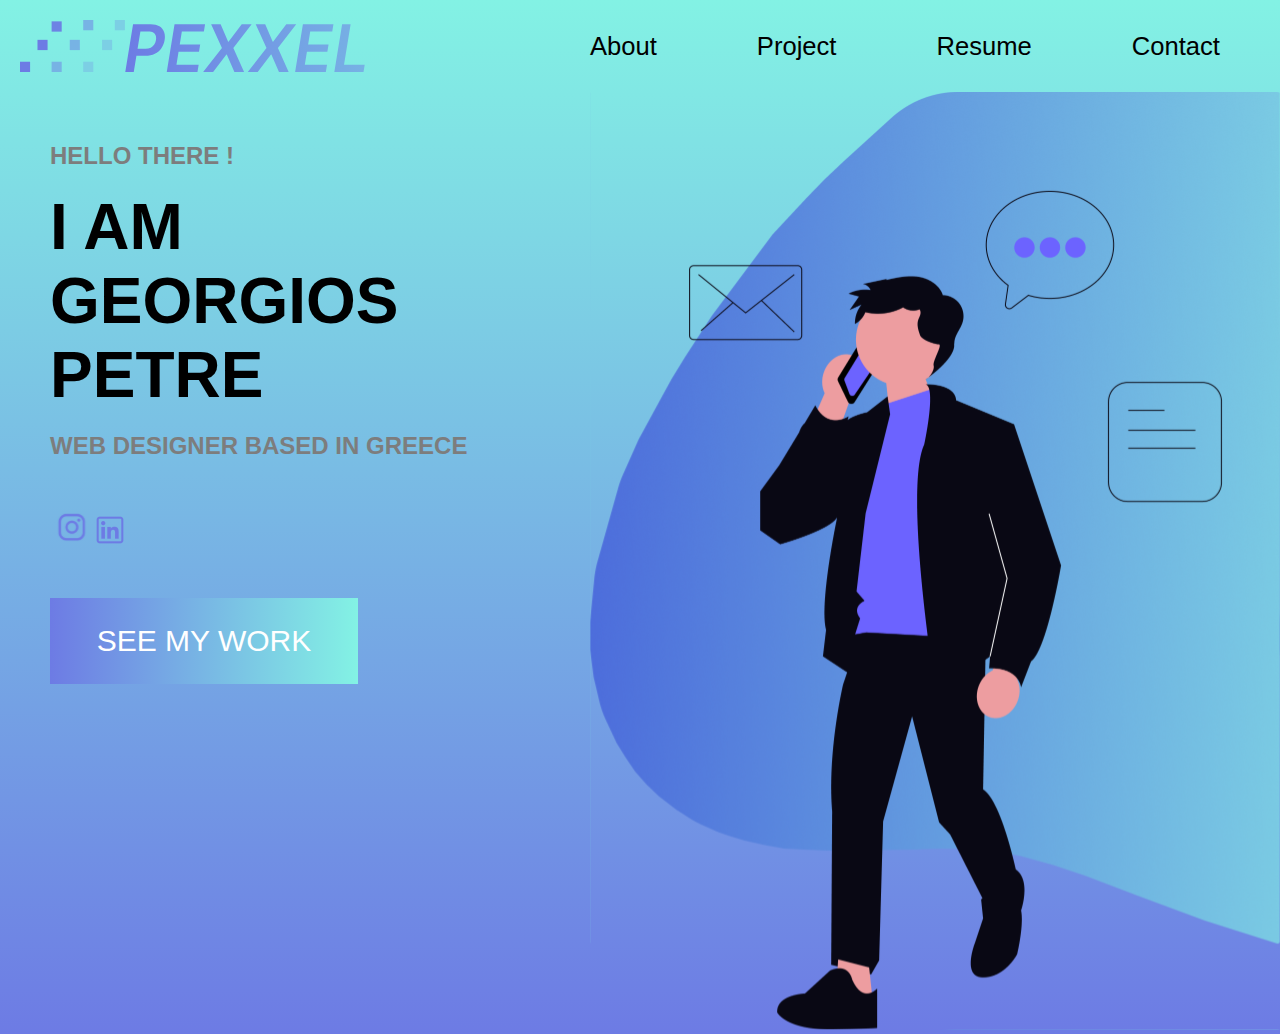
<file: index.html>
<!DOCTYPE html>
<html lang="en">
<head>
    <meta charset="UTF-8">
    <meta name="viewport" content="width=device-width, initial-scale=1.0">
    <title>Document</title>
    <link rel="stylesheet" href="style/style.css">
</head>
<body>
    <section>
    <nav class="navbar">
        <img src="img/logo.svg" alt="" class="logo">

        <div class="navbar_toggle" id="mobile-menu">
            <span class="bar"></span>
            <span class="bar"></span>
            <span class="bar"></span>
        </div>

        <ul class="navbar_menu">
            <li><a href="">About</a></li>
            <li><a href="">Project</a></li>
            <li><a href="">Resume</a></li>
            <li><a href="">Contact</a></li>
        </ul>
    </nav>

    <section class="hero">
        <div class="section1">
            <p>HELLO THERE !</p>
            <h1>I AM GEORGIOS PETRE</h1>
            <p id="p2">WEB DESIGNER BASED IN GREECE</p>
            <div class="logos">
                <img src="img/instagramlogo.svg" alt="">
                <img src="img/linkendlogo.svg" alt="">
            </div>
            

            <button><a href="">SEE MY WORK</a></button>
        </div>

        <div class="section2">
            <img src="img/heroimage.svg" alt="">
        </div>
    </section>
    <script src="main.js"></script>
</body>
</html>
</file>
<file: style/style.css>
* {
    margin: 0;
    padding: 0;
    box-sizing: border-box;
}
body{
    background-image: linear-gradient(to top, #6D7BE4 0%, #83F2E4 100%);
    height: 100%;
}

.navbar {
    background-image: linear-gradient(to top,  0%, #83F2E4 100%);
    display: flex;
    justify-content: space-between;
    align-items: center;
    padding: 20px;
    
}

.navbar_menu {
    list-style: none;
    display: flex;
    gap: 20px;
}

.navbar_menu li a {
    text-decoration: none;
    color: #000;
    font-size: 1.6rem;
    padding: 40px;
    font-family: Arial;
}

/* ---- HAMBURGER ---- */
.navbar_toggle {
    display: none;
    flex-direction: column;
    cursor: pointer;
}

.bar {
    width: 25px;
    height: 3.5px;
    background-color: #ffffff;
    margin: 4px 0;
    transition: 0.3s;
}

/* ---- RESPONSIVE ---- */
@media (max-width: 768px) {

    .navbar_toggle {
        display: flex;
    }
    .navbar_menu li a {
        font-size: 1.3rem;
    }

    .navbar_menu {
        position: absolute;
        top: 80px;
        right: 0;
        background-image: linear-gradient(to top, #6D7BE4 0%, #83F2E4 100%);
        width: 100%;
        flex-direction: column;
        text-align: center;
        gap: 30px;
        padding: 20px 0;
        border-radius: 0px 0px 20px 20px;
        display: none; /* κρυμμένο αρχικά */
    }

    .navbar_menu.active {
        display: flex; /* ξεδιπλώνει το menu */
    }
}

.hero{
    display: flex;
    justify-content: space-between;
}

.section1{
    margin: 50px;
    font-family: Arial;
}

.section1 p{
    font-size: 24px;
    padding-bottom: 20px;
    font-weight: Bold;
    color: #7D7D7D;
}

.section1 h1{
    font-size: 64px;
    padding-bottom: 20px;
    font-weight: Bold;
    color: black;
}

#p2{
    padding-bottom:50px;
}

.section1 button{
    width: 308px;
    height: 86px;
    background-image: linear-gradient(to right, #6D7BE4 0%, #83F2E4 100%);
    border: none;
}

.section1 a{
    font-size: 30px;
    font-weight: medium;
    font-family: Arial;
    color: white;
    text-decoration: none;
}

.logos{
    padding-bottom: 50px;
}

.section2 img{
    width: 690px;
    height: 937.5px;
}

@media (max-width: 768px) {
    .hero{
    flex-direction: column;
    text-align: center;
  }

  .main_content h1 {
    font-size: 2rem;
  }
}
</file>
